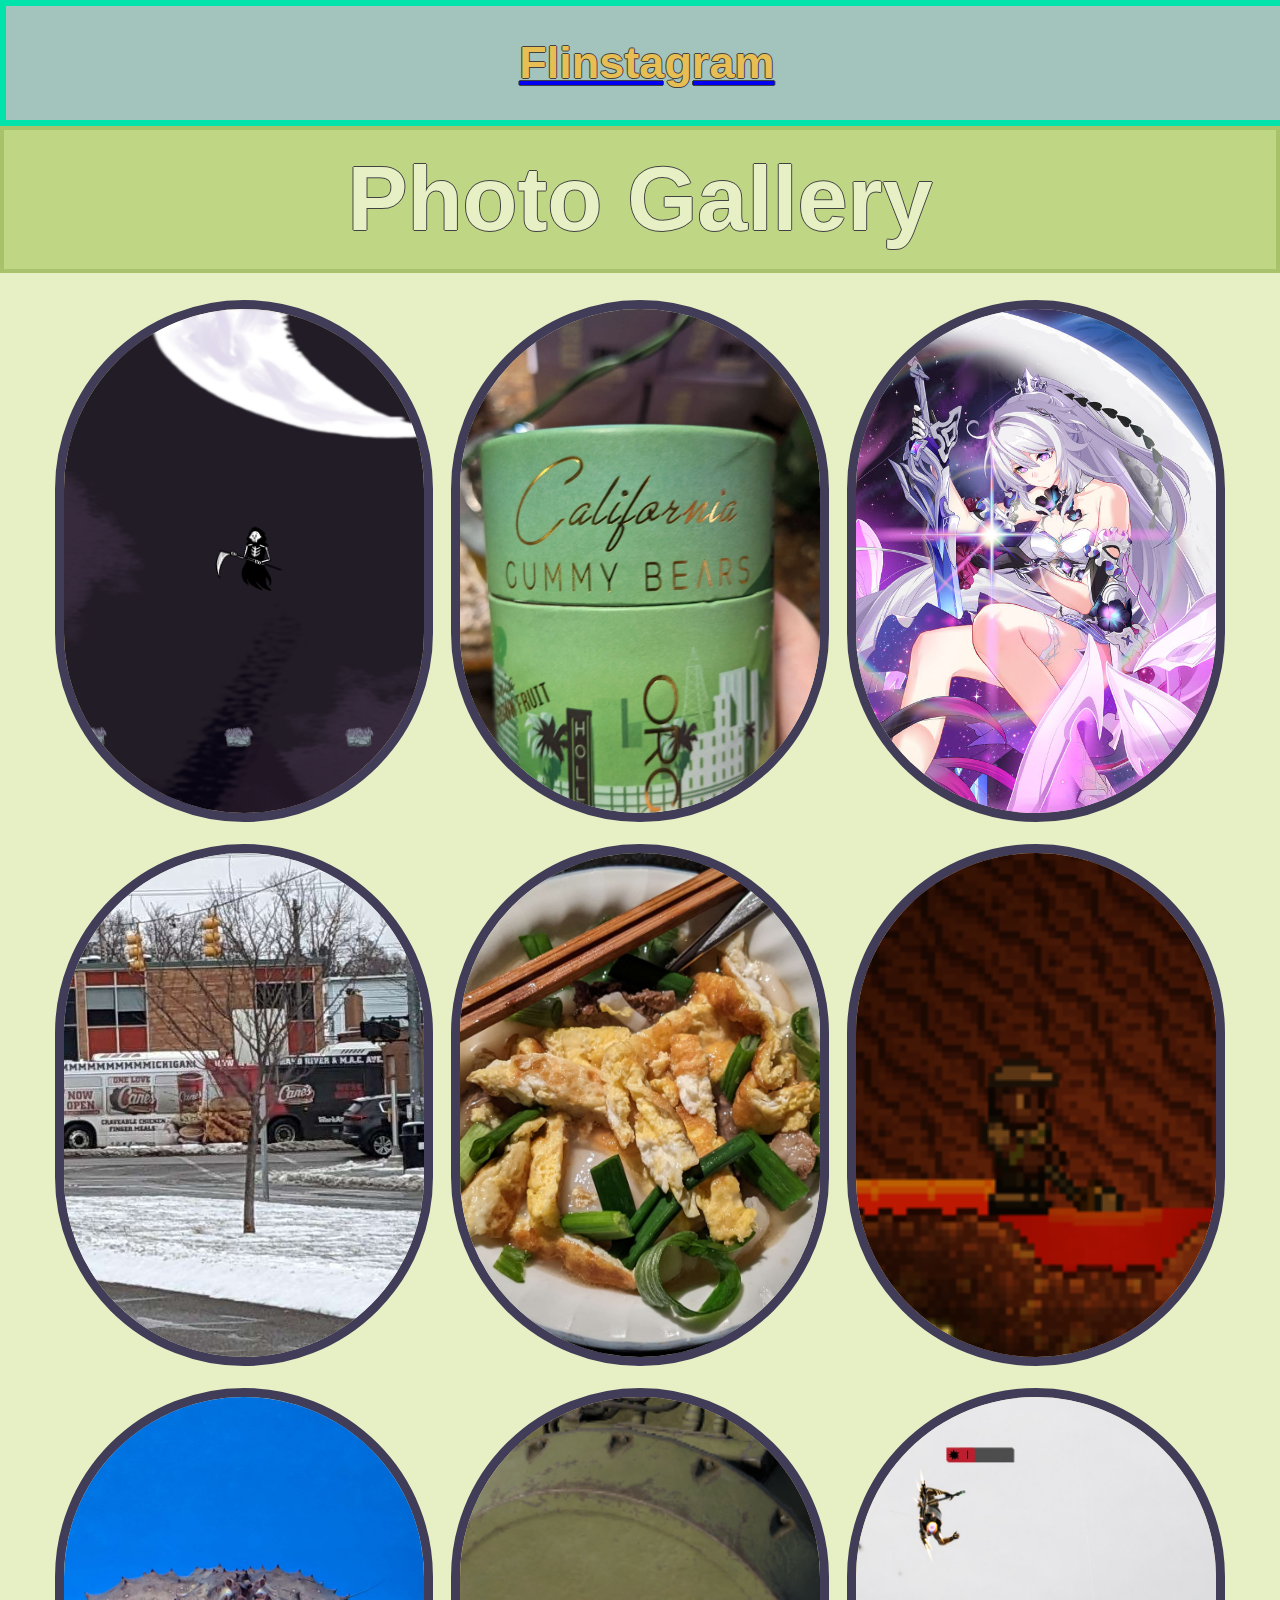
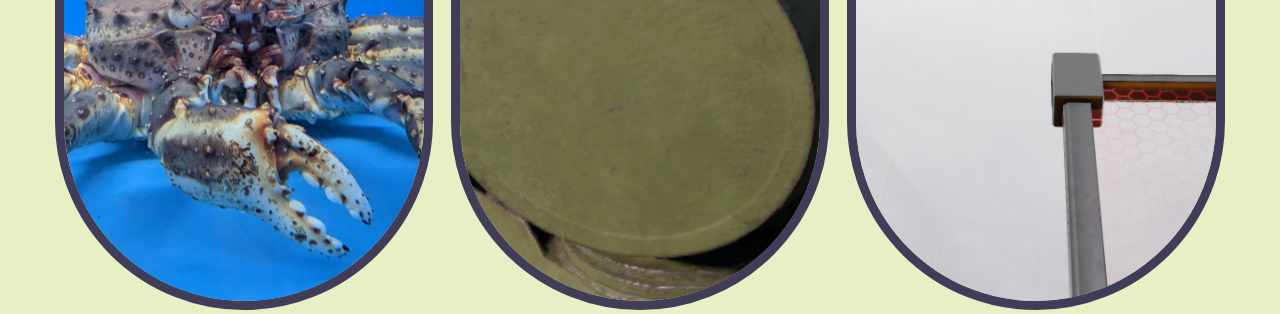
<file: index.html>
<!DOCTYPE html>
<html lang="en">
  <head>
    <meta charset="UTF-8">
    <meta name="viewport" content="width=device-width, initial-scale=1.0">
    <meta http-equiv="X-UA-Compatible" content="ie=edge">
    <title>Title</title>
    <link rel="stylesheet" href="screen.css">
  </head>
  <body>
    <script src="index.js"></script>
    
    <a href="index.html">
      <header class="Header">
        <h1>Flinstagram</h1>
      </header>
    </a>

    <section class="Content">
      <h2>Photo Gallery</h2>
      <div id = "Photo_gallery">
        <a href="image_1.html"><img src="Grim_Gathering_Moon.png" alt="2D sprite game with a reaper platforming underneath a moon" draggable="false"></a>
        <a href="image_2.html"><img src="Gummy_bears.jpg" alt="Opaque green tube labeled California Gummy Bears" draggable="false"></a>
        <a href="image_3.html"><img src="Herrscherer_Finality.jpg" alt="Anime girl dressed in white with purple accents with sword, sitting looking at shining object, space and planets in background" draggable="false"></a>
        <a href="image_4.html"><img src="Raising_Caines_bus.jpg" alt="Bus in intersection covered with Raising Caine's advertisements" draggable="false"></a>
        <a href="image_5.html"><img src="Rice_cake_soup.jpg" alt="Rice cake soup in a bowl with chopsticks layed over" draggable="false"></a>
        <a href="image_6.html"><img src="This_is_fine_Terraria.png" alt="Terraria golfer NPC golfing in the underground dessert near lava" draggable="false"></a>
        <a href="image_7.html"><img src="Time_for_crab.jpg" alt="King crab in tank looking at camera" draggable="false"></a>
        <a href="image_8.html"><img src="Tunguska_barrels.png" alt="45 degree lookdown at 2S6 'Tunguska' barrels in the game War Thunder" draggable="false"></a>
        <a href="image_9.html"><img src="XCom_2_look_up.jpg" alt="Sci fi soldier shooting at alien with alien dropship in background" draggable="false"></a>
      </div>
    </section>
  </body>
</html>
</file>
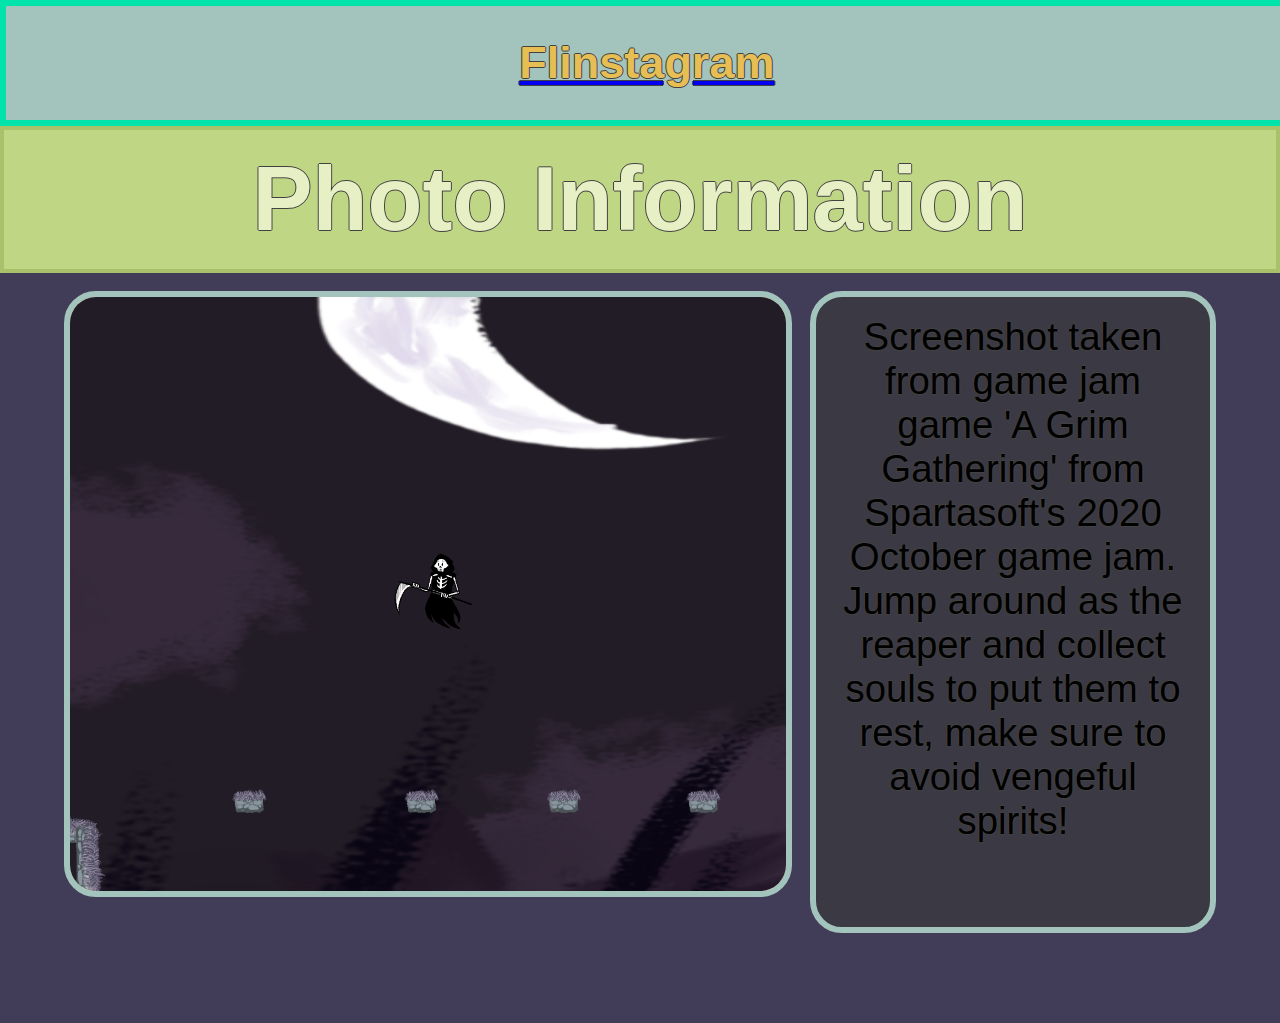
<file: image_1.html>
<!DOCTYPE html>
<html lang="en">
  <head>
    <meta charset="UTF-8">
    <meta name="viewport" content="width=device-width, initial-scale=1.0">
    <meta http-equiv="X-UA-Compatible" content="ie=edge">
    <title>Title</title>
    <link rel="stylesheet" href="screen.css">
  </head>
  <body>
    <a href="index.html">
      <header class="Header">
        <h1>Flinstagram</h1>
      </header>
    </a>

    <section class="Content">
      <h2>Photo Information</h2>
      <div class = "Photo_information">
        <img src="Grim_Gathering_Moon.png" alt="2D sprite game with a reaper platforming underneath a moon">
        <div class = "Information_text">
          Screenshot taken from game jam game 'A Grim Gathering' from Spartasoft's 2020 October game jam.
          Jump around as the reaper and collect souls to put them to rest, make sure to avoid vengeful spirits!
        </div>
      </div>
    </section>
  </body>
</html>
</file>
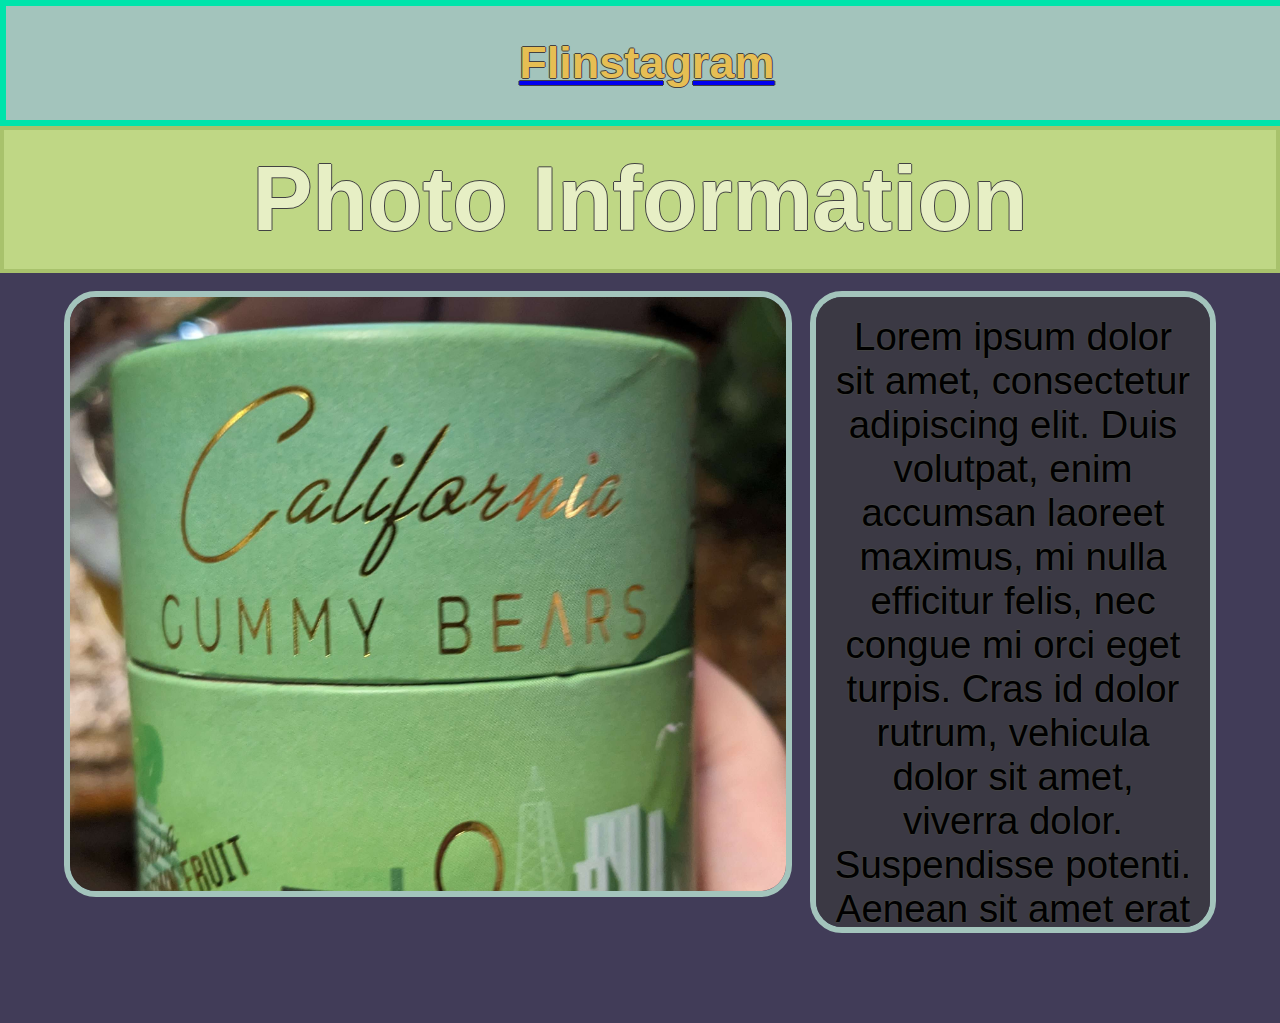
<file: image_2.html>
<!DOCTYPE html>
<html lang="en">
  <head>
    <meta charset="UTF-8">
    <meta name="viewport" content="width=device-width, initial-scale=1.0">
    <meta http-equiv="X-UA-Compatible" content="ie=edge">
    <title>Title</title>
    <link rel="stylesheet" href="screen.css">
  </head>
  <body>
    <a href="index.html">
      <header class="Header">
        <h1>Flinstagram</h1>
      </header>
    </a>

    <section class="Content">
      <h2>Photo Information</h2>
      <div class = "Photo_information">
        <img src="Gummy_bears.jpg" alt="Opaque green tube labeled California Gummy Bears">
        <div class = "Information_text">
          Lorem ipsum dolor sit amet, consectetur adipiscing elit. Duis volutpat, enim accumsan laoreet maximus, mi nulla efficitur felis, nec congue mi orci eget turpis. Cras id dolor rutrum, vehicula dolor sit amet, viverra dolor. Suspendisse potenti. Aenean sit amet erat nunc. Etiam eget purus facilisis risus fermentum finibus. Integer porttitor in massa at gravida. In porta leo nec scelerisque tincidunt. Maecenas commodo dolor quis mi varius, et tempor quam euismod. Fusce feugiat, enim eu bibendum lobortis, leo purus iaculis libero, ut aliquet sapien metus nec odio. Donec sit amet aliquet lectus. Donec sed tristique est. Aenean euismod ullamcorper turpis, ut venenatis magna feugiat a. Aenean bibendum, sapien vel vestibulum accumsan, elit elit egestas nisi, quis maximus leo risus vitae erat. Etiam dolor diam, placerat eu sodales rhoncus, dictum vitae purus. 
        </div>
      </div>
    </section>
  </body>
</html>
</file>
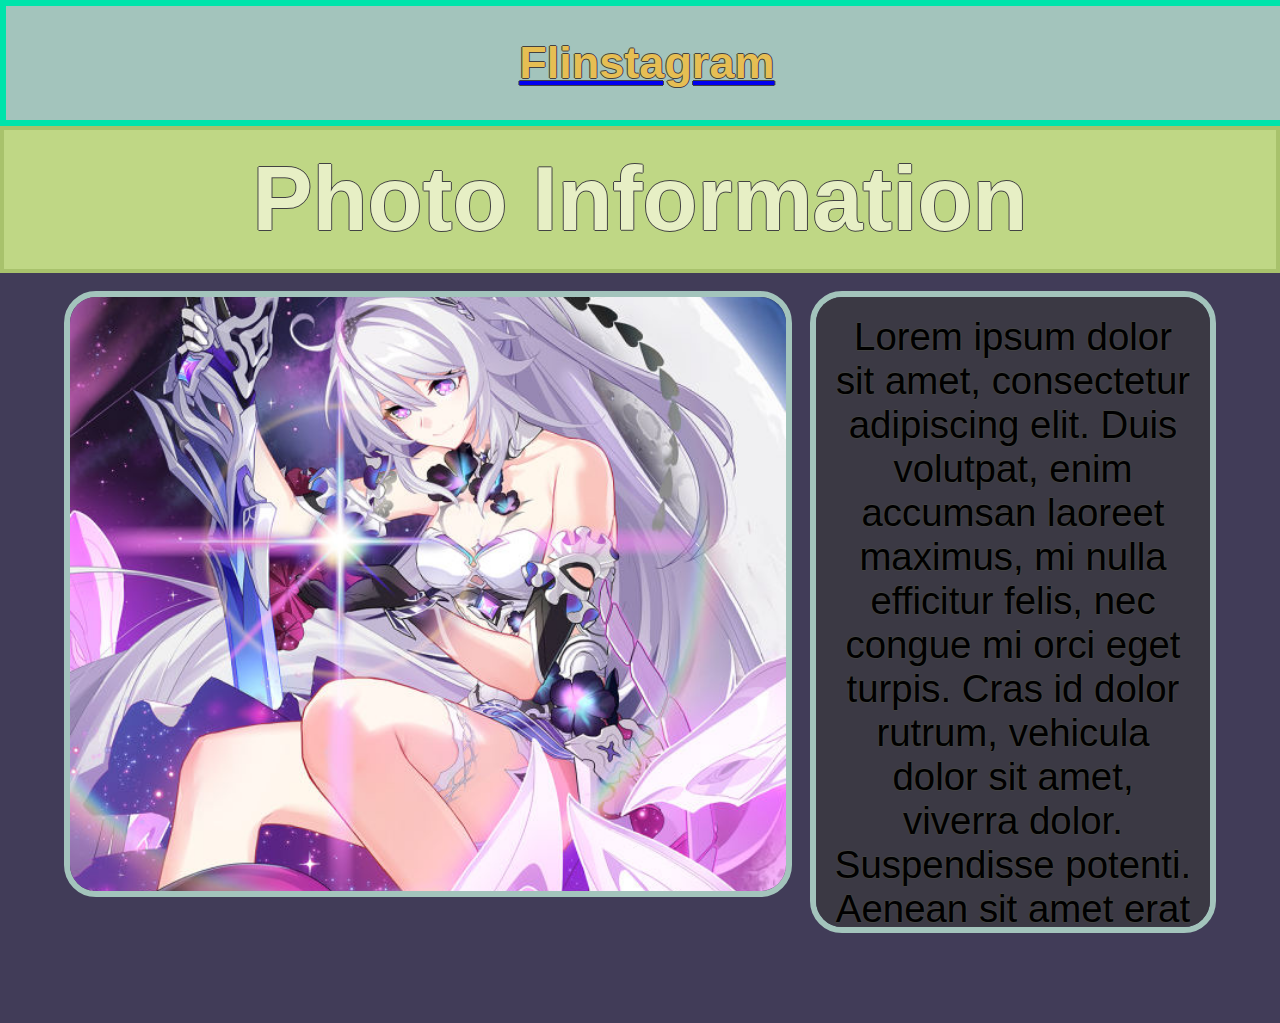
<file: image_3.html>
<!DOCTYPE html>
<html lang="en">
  <head>
    <meta charset="UTF-8">
    <meta name="viewport" content="width=device-width, initial-scale=1.0">
    <meta http-equiv="X-UA-Compatible" content="ie=edge">
    <title>Title</title>
    <link rel="stylesheet" href="screen.css">
  </head>
  <body>
    <a href="index.html">
      <header class="Header">
        <h1>Flinstagram</h1>
      </header>
    </a>

    <section class="Content">
      <h2>Photo Information</h2>
      <div class = "Photo_information">
        <img src="Herrscherer_Finality.jpg" alt="Anime girl dressed in white with purple accents with sword, sitting looking at shining object, space and planets in background">
        <div class = "Information_text">
          Lorem ipsum dolor sit amet, consectetur adipiscing elit. Duis volutpat, enim accumsan laoreet maximus, mi nulla efficitur felis, nec congue mi orci eget turpis. Cras id dolor rutrum, vehicula dolor sit amet, viverra dolor. Suspendisse potenti. Aenean sit amet erat nunc. Etiam eget purus facilisis risus fermentum finibus. Integer porttitor in massa at gravida. In porta leo nec scelerisque tincidunt. Maecenas commodo dolor quis mi varius, et tempor quam euismod. Fusce feugiat, enim eu bibendum lobortis, leo purus iaculis libero, ut aliquet sapien metus nec odio. Donec sit amet aliquet lectus. Donec sed tristique est. Aenean euismod ullamcorper turpis, ut venenatis magna feugiat a. Aenean bibendum, sapien vel vestibulum accumsan, elit elit egestas nisi, quis maximus leo risus vitae erat. Etiam dolor diam, placerat eu sodales rhoncus, dictum vitae purus. 
        </div>
      </div>
    </section>
  </body>
</html>
</file>
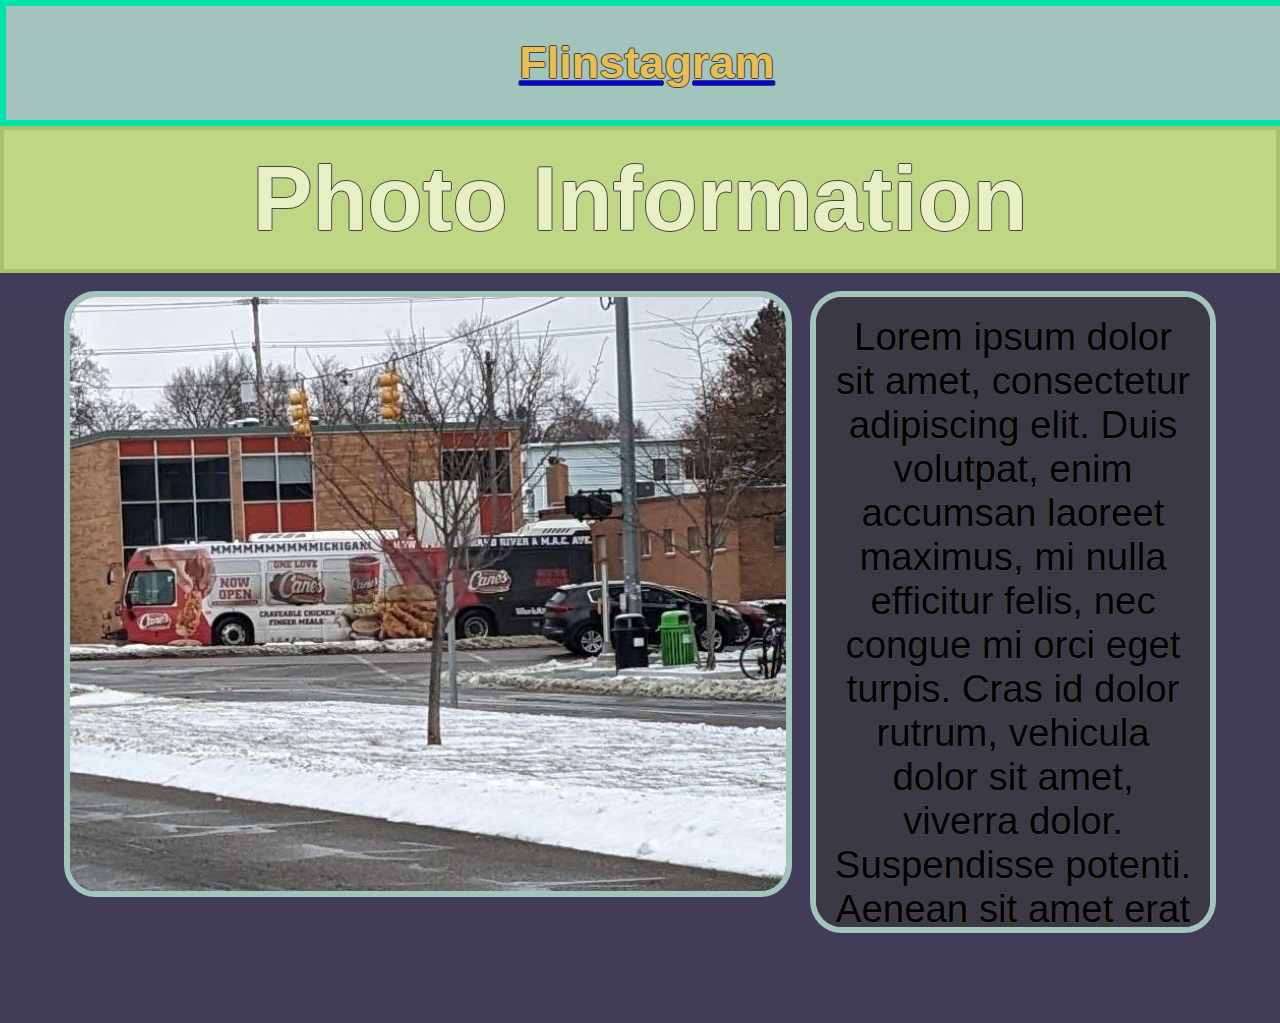
<file: image_4.html>
<!DOCTYPE html>
<html lang="en">
  <head>
    <meta charset="UTF-8">
    <meta name="viewport" content="width=device-width, initial-scale=1.0">
    <meta http-equiv="X-UA-Compatible" content="ie=edge">
    <title>Title</title>
    <link rel="stylesheet" href="screen.css">
  </head>
  <body>
    <a href="index.html">
      <header class="Header">
        <h1>Flinstagram</h1>
      </header>
    </a>

    <section class="Content">
      <h2>Photo Information</h2>
      <div class = "Photo_information">
        <img src="Raising_Caines_bus.jpg" alt="Bus in intersection covered with Raising Caine's advertisements">
        <div class = "Information_text">
          Lorem ipsum dolor sit amet, consectetur adipiscing elit. Duis volutpat, enim accumsan laoreet maximus, mi nulla efficitur felis, nec congue mi orci eget turpis. Cras id dolor rutrum, vehicula dolor sit amet, viverra dolor. Suspendisse potenti. Aenean sit amet erat nunc. Etiam eget purus facilisis risus fermentum finibus. Integer porttitor in massa at gravida. In porta leo nec scelerisque tincidunt. Maecenas commodo dolor quis mi varius, et tempor quam euismod. Fusce feugiat, enim eu bibendum lobortis, leo purus iaculis libero, ut aliquet sapien metus nec odio. Donec sit amet aliquet lectus. Donec sed tristique est. Aenean euismod ullamcorper turpis, ut venenatis magna feugiat a. Aenean bibendum, sapien vel vestibulum accumsan, elit elit egestas nisi, quis maximus leo risus vitae erat. Etiam dolor diam, placerat eu sodales rhoncus, dictum vitae purus. 
        </div>
      </div>
    </section>
  </body>
</html>
</file>
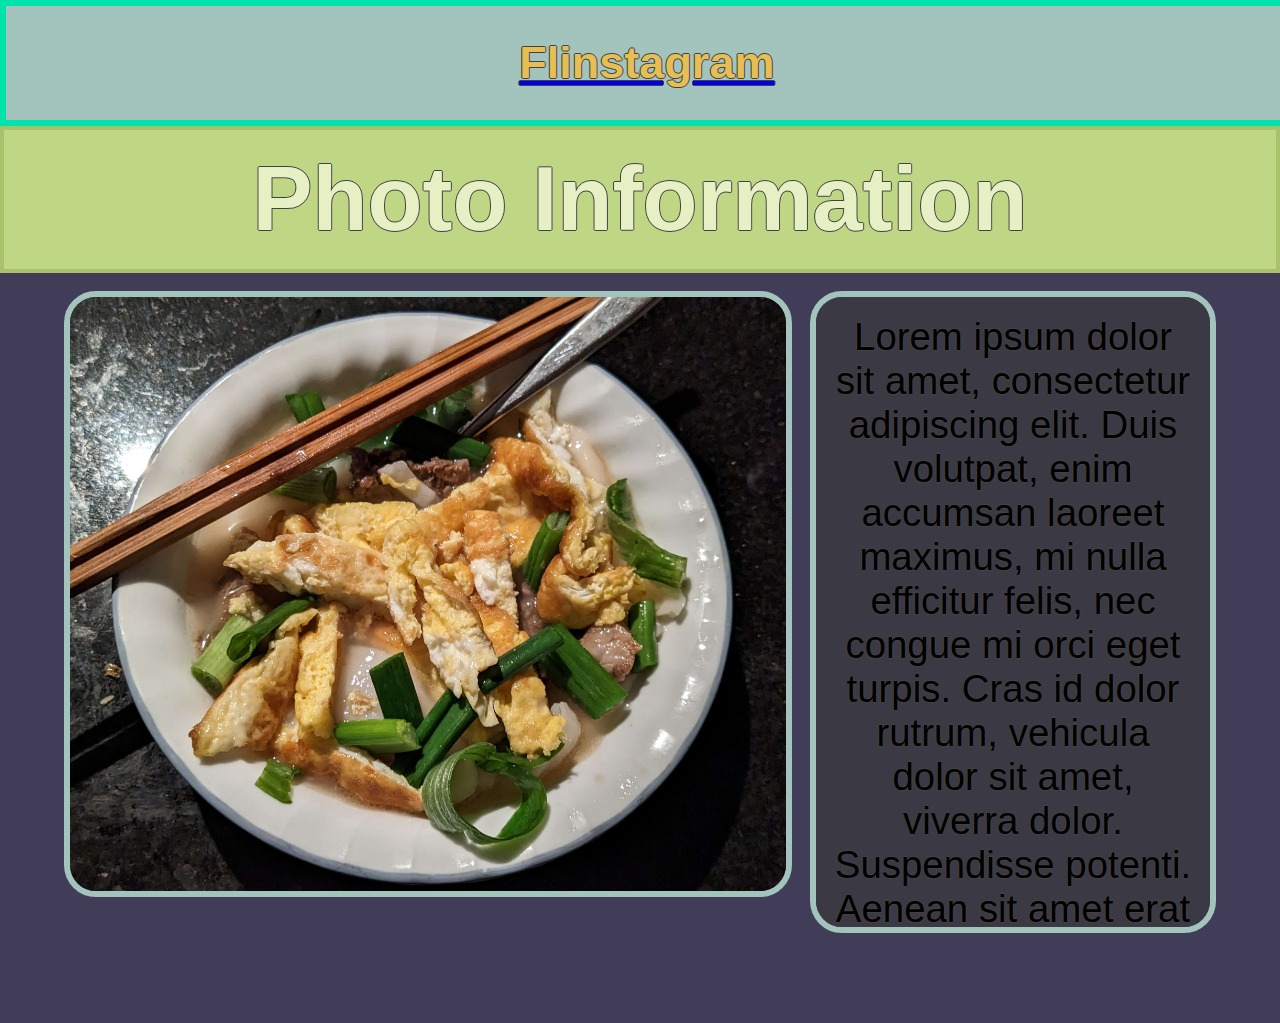
<file: image_5.html>
<!DOCTYPE html>
<html lang="en">
  <head>
    <meta charset="UTF-8">
    <meta name="viewport" content="width=device-width, initial-scale=1.0">
    <meta http-equiv="X-UA-Compatible" content="ie=edge">
    <title>Title</title>
    <link rel="stylesheet" href="screen.css">
  </head>
  <body>
    <a href="index.html">
      <header class="Header">
        <h1>Flinstagram</h1>
      </header>
    </a>

    <section class="Content">
      <h2>Photo Information</h2>
      <div class = "Photo_information">
        <img src="Rice_cake_soup.jpg" alt="Rice cake soup in a bowl with chopsticks layed over">
        <div class = "Information_text">
          Lorem ipsum dolor sit amet, consectetur adipiscing elit. Duis volutpat, enim accumsan laoreet maximus, mi nulla efficitur felis, nec congue mi orci eget turpis. Cras id dolor rutrum, vehicula dolor sit amet, viverra dolor. Suspendisse potenti. Aenean sit amet erat nunc. Etiam eget purus facilisis risus fermentum finibus. Integer porttitor in massa at gravida. In porta leo nec scelerisque tincidunt. Maecenas commodo dolor quis mi varius, et tempor quam euismod. Fusce feugiat, enim eu bibendum lobortis, leo purus iaculis libero, ut aliquet sapien metus nec odio. Donec sit amet aliquet lectus. Donec sed tristique est. Aenean euismod ullamcorper turpis, ut venenatis magna feugiat a. Aenean bibendum, sapien vel vestibulum accumsan, elit elit egestas nisi, quis maximus leo risus vitae erat. Etiam dolor diam, placerat eu sodales rhoncus, dictum vitae purus. 
        </div>
      </div>
    </section>
  </body>
</html>
</file>
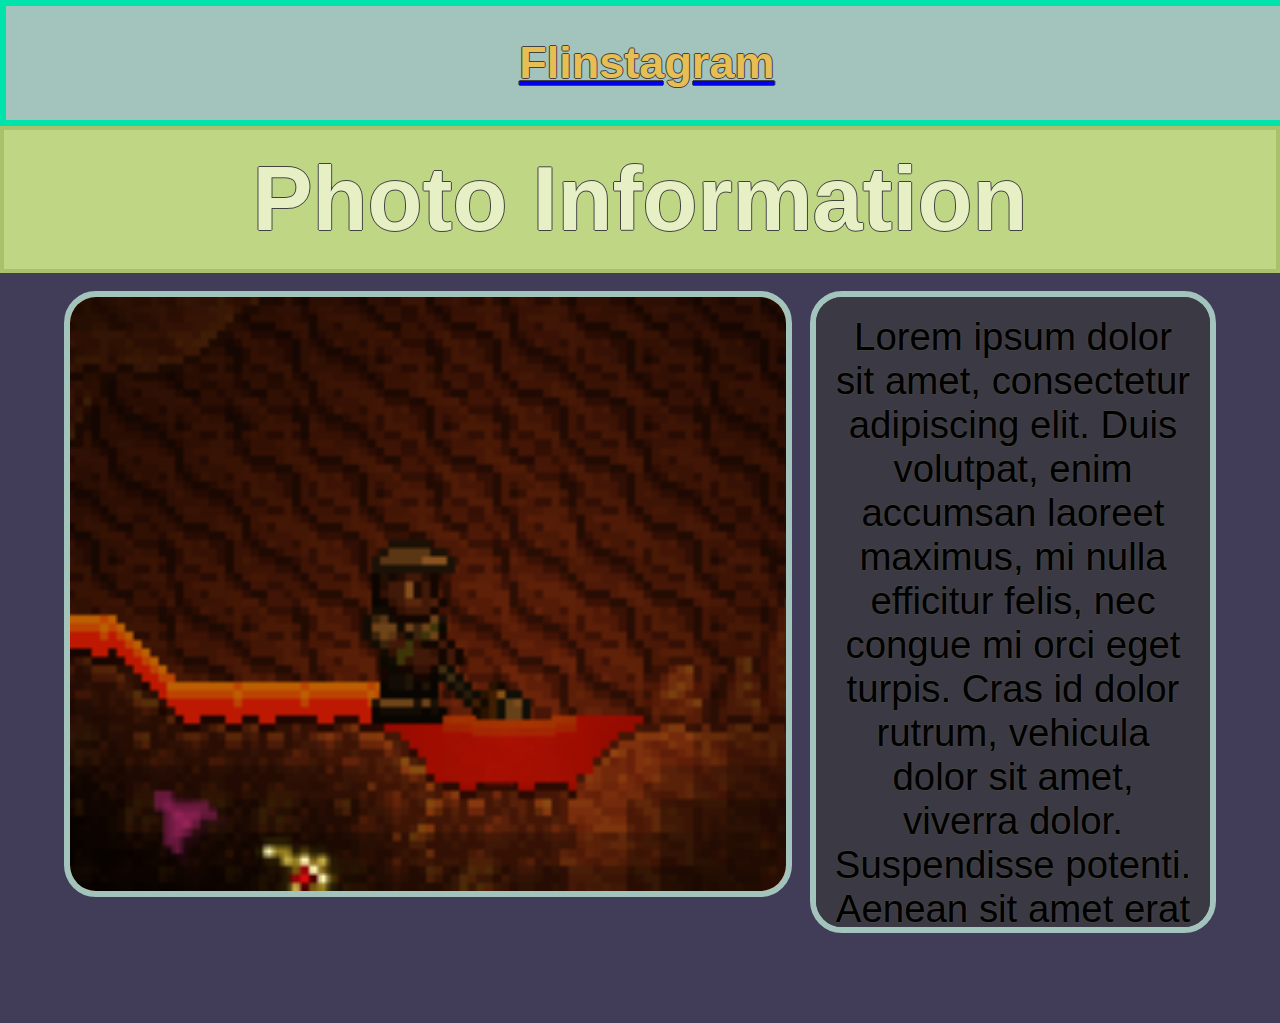
<file: image_6.html>
<!DOCTYPE html>
<html lang="en">
  <head>
    <meta charset="UTF-8">
    <meta name="viewport" content="width=device-width, initial-scale=1.0">
    <meta http-equiv="X-UA-Compatible" content="ie=edge">
    <title>Title</title>
    <link rel="stylesheet" href="screen.css">
  </head>
  <body>
    <a href="index.html">
      <header class="Header">
        <h1>Flinstagram</h1>
      </header>
    </a>

    <section class="Content">
      <h2>Photo Information</h2>
      <div class = "Photo_information">
        <img src="This_is_fine_Terraria.png" alt="Terraria golfer NPC golfing in the underground dessert near lava">
        <div class = "Information_text">
          Lorem ipsum dolor sit amet, consectetur adipiscing elit. Duis volutpat, enim accumsan laoreet maximus, mi nulla efficitur felis, nec congue mi orci eget turpis. Cras id dolor rutrum, vehicula dolor sit amet, viverra dolor. Suspendisse potenti. Aenean sit amet erat nunc. Etiam eget purus facilisis risus fermentum finibus. Integer porttitor in massa at gravida. In porta leo nec scelerisque tincidunt. Maecenas commodo dolor quis mi varius, et tempor quam euismod. Fusce feugiat, enim eu bibendum lobortis, leo purus iaculis libero, ut aliquet sapien metus nec odio. Donec sit amet aliquet lectus. Donec sed tristique est. Aenean euismod ullamcorper turpis, ut venenatis magna feugiat a. Aenean bibendum, sapien vel vestibulum accumsan, elit elit egestas nisi, quis maximus leo risus vitae erat. Etiam dolor diam, placerat eu sodales rhoncus, dictum vitae purus. 
        </div>
      </div>
    </section>
  </body>
</html>
</file>
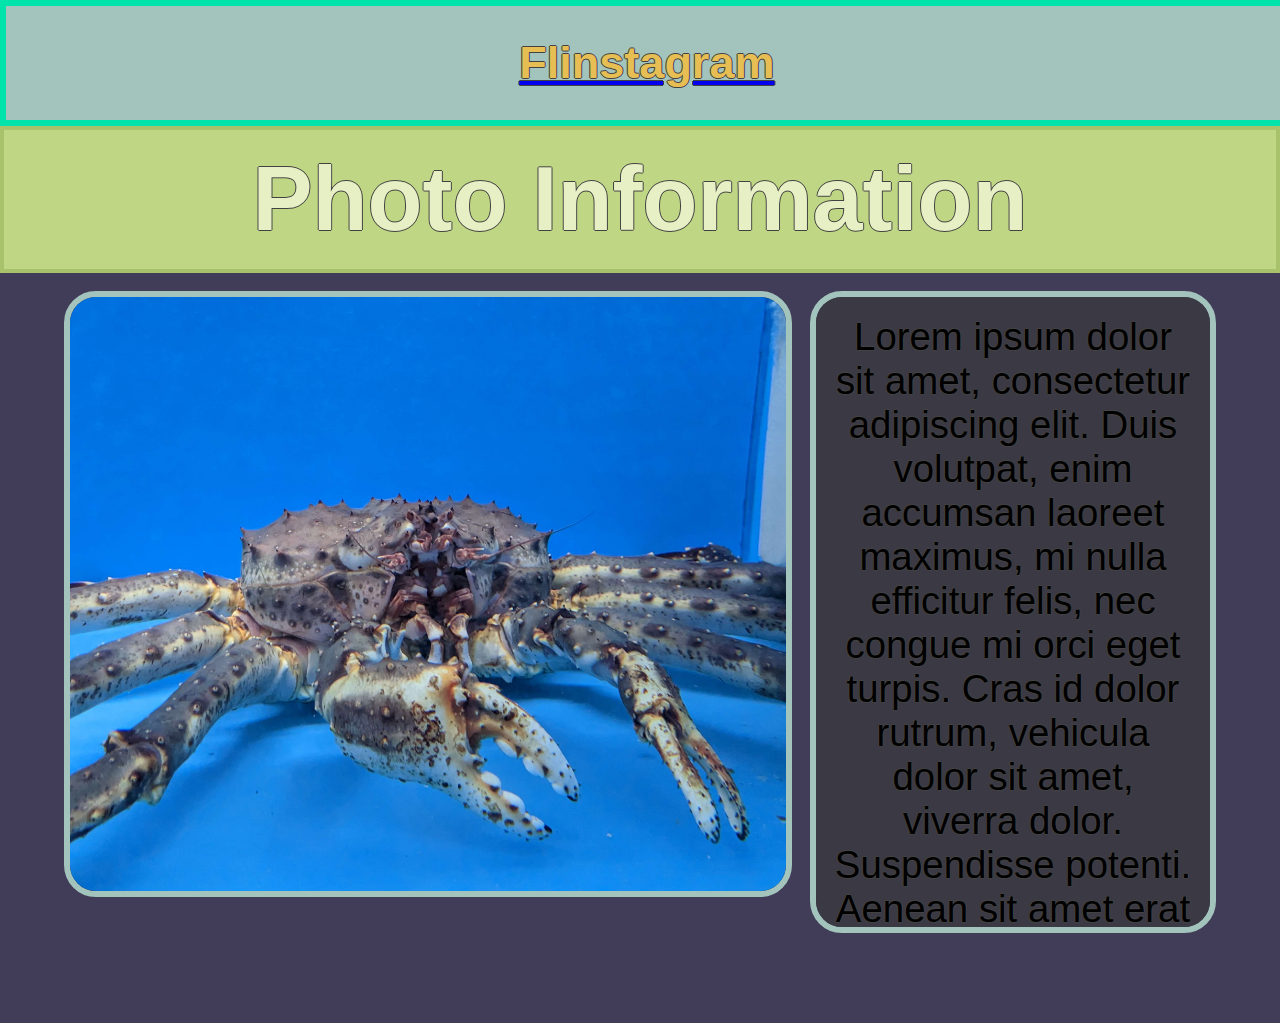
<file: image_7.html>
<!DOCTYPE html>
<html lang="en">
  <head>
    <meta charset="UTF-8">
    <meta name="viewport" content="width=device-width, initial-scale=1.0">
    <meta http-equiv="X-UA-Compatible" content="ie=edge">
    <title>Title</title>
    <link rel="stylesheet" href="screen.css">
  </head>
  <body>
    <a href="index.html">
      <header class="Header">
        <h1>Flinstagram</h1>
      </header>
    </a>

    <section class="Content">
      <h2>Photo Information</h2>
      <div class = "Photo_information">
        <img src="Time_for_crab.jpg" alt="King crab in tank looking at camera">
        <div class = "Information_text">
          Lorem ipsum dolor sit amet, consectetur adipiscing elit. Duis volutpat, enim accumsan laoreet maximus, mi nulla efficitur felis, nec congue mi orci eget turpis. Cras id dolor rutrum, vehicula dolor sit amet, viverra dolor. Suspendisse potenti. Aenean sit amet erat nunc. Etiam eget purus facilisis risus fermentum finibus. Integer porttitor in massa at gravida. In porta leo nec scelerisque tincidunt. Maecenas commodo dolor quis mi varius, et tempor quam euismod. Fusce feugiat, enim eu bibendum lobortis, leo purus iaculis libero, ut aliquet sapien metus nec odio. Donec sit amet aliquet lectus. Donec sed tristique est. Aenean euismod ullamcorper turpis, ut venenatis magna feugiat a. Aenean bibendum, sapien vel vestibulum accumsan, elit elit egestas nisi, quis maximus leo risus vitae erat. Etiam dolor diam, placerat eu sodales rhoncus, dictum vitae purus. 
        </div>
      </div>
    </section>
  </body>
</html>
</file>
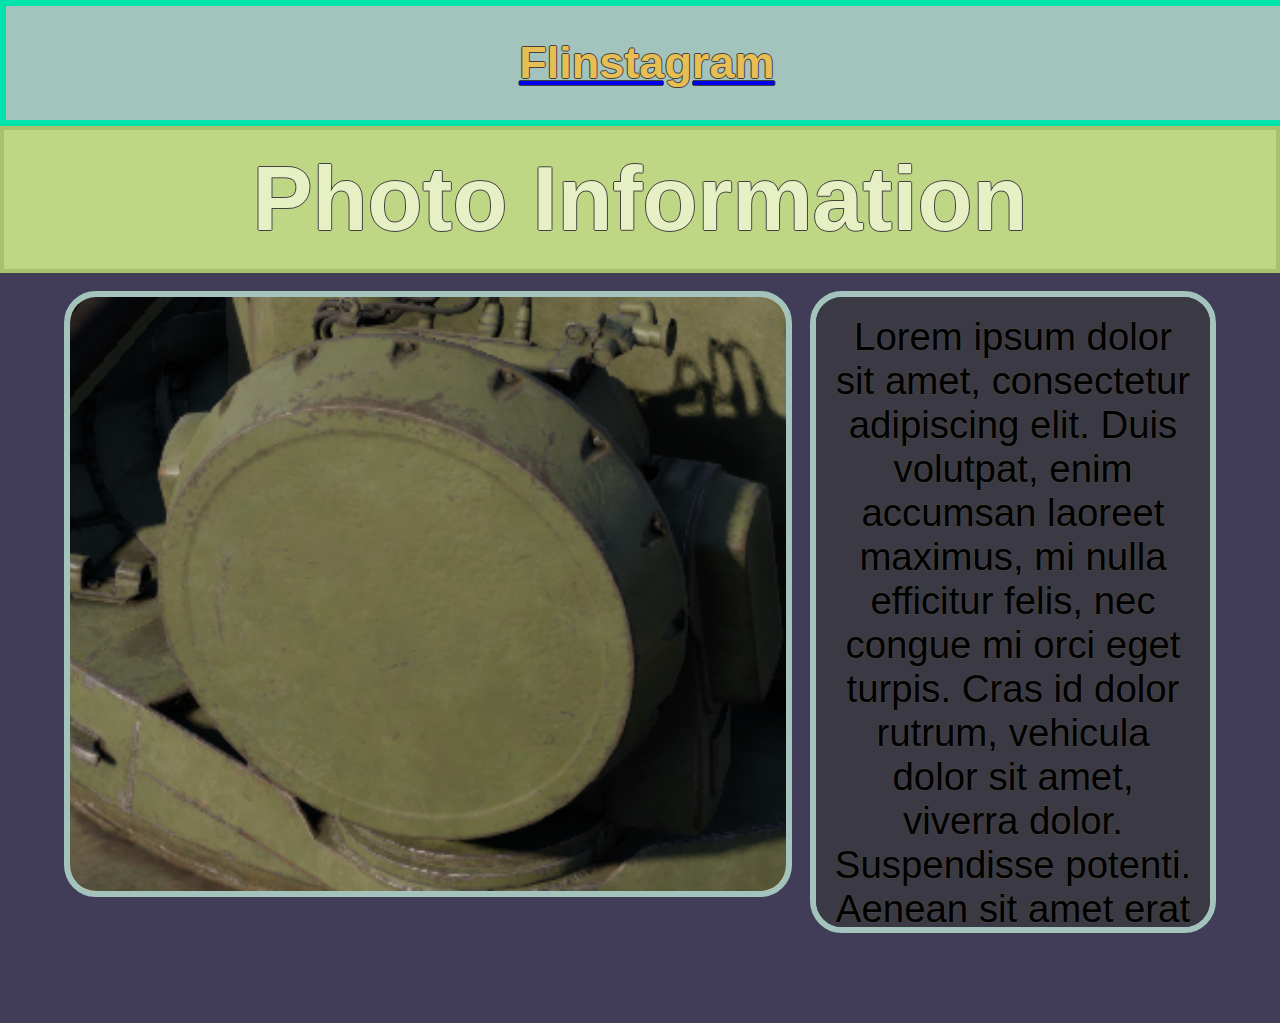
<file: image_8.html>
<!DOCTYPE html>
<html lang="en">
  <head>
    <meta charset="UTF-8">
    <meta name="viewport" content="width=device-width, initial-scale=1.0">
    <meta http-equiv="X-UA-Compatible" content="ie=edge">
    <title>Title</title>
    <link rel="stylesheet" href="screen.css">
  </head>
  <body>
    <a href="index.html">
      <header class="Header">
        <h1>Flinstagram</h1>
      </header>
    </a>

    <section class="Content">
      <h2>Photo Information</h2>
      <div class = "Photo_information">
        <img src="Tunguska_barrels.png" alt="45 degree lookdown at 2S6 'Tunguska' barrels in the game War Thunder">
        <div class = "Information_text">
          Lorem ipsum dolor sit amet, consectetur adipiscing elit. Duis volutpat, enim accumsan laoreet maximus, mi nulla efficitur felis, nec congue mi orci eget turpis. Cras id dolor rutrum, vehicula dolor sit amet, viverra dolor. Suspendisse potenti. Aenean sit amet erat nunc. Etiam eget purus facilisis risus fermentum finibus. Integer porttitor in massa at gravida. In porta leo nec scelerisque tincidunt. Maecenas commodo dolor quis mi varius, et tempor quam euismod. Fusce feugiat, enim eu bibendum lobortis, leo purus iaculis libero, ut aliquet sapien metus nec odio. Donec sit amet aliquet lectus. Donec sed tristique est. Aenean euismod ullamcorper turpis, ut venenatis magna feugiat a. Aenean bibendum, sapien vel vestibulum accumsan, elit elit egestas nisi, quis maximus leo risus vitae erat. Etiam dolor diam, placerat eu sodales rhoncus, dictum vitae purus. 
        </div>
      </div>
    </section>
  </body>
</html>
</file>
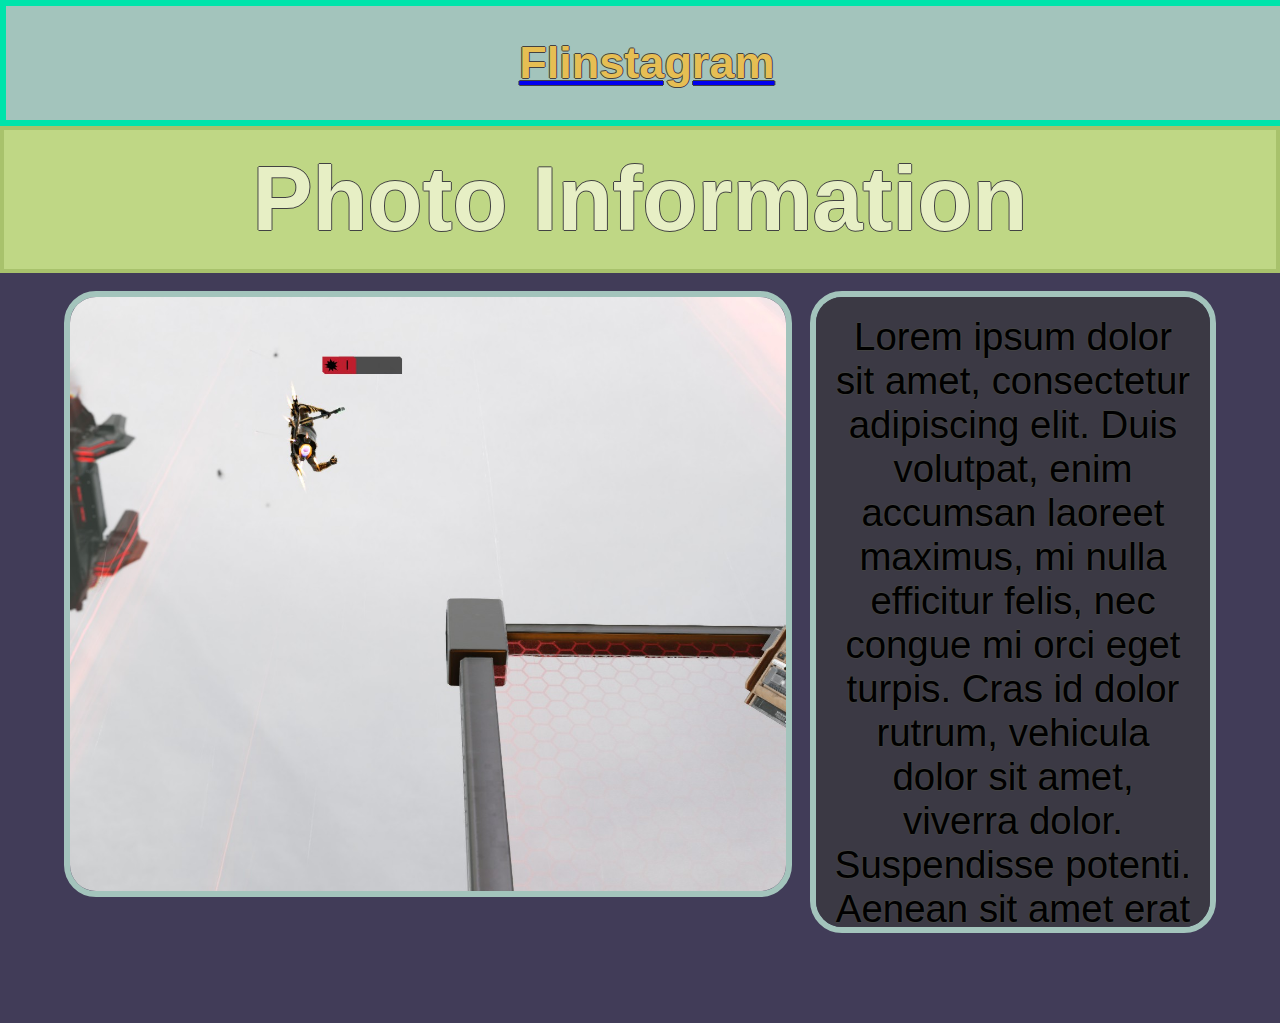
<file: image_9.html>
<!DOCTYPE html>
<html lang="en">
  <head>
    <meta charset="UTF-8">
    <meta name="viewport" content="width=device-width, initial-scale=1.0">
    <meta http-equiv="X-UA-Compatible" content="ie=edge">
    <title>Title</title>
    <link rel="stylesheet" href="screen.css">
  </head>
  <body>
    <a href="index.html">
      <header class="Header">
        <h1>Flinstagram</h1>
      </header>
    </a>

    <section class="Content">
      <h2>Photo Information</h2>
      <div class = "Photo_information">
        <img src="XCom_2_look_up.jpg" alt="Sci fi soldier shooting at alien with alien dropship in background">
        <div class = "Information_text">
          Lorem ipsum dolor sit amet, consectetur adipiscing elit. Duis volutpat, enim accumsan laoreet maximus, mi nulla efficitur felis, nec congue mi orci eget turpis. Cras id dolor rutrum, vehicula dolor sit amet, viverra dolor. Suspendisse potenti. Aenean sit amet erat nunc. Etiam eget purus facilisis risus fermentum finibus. Integer porttitor in massa at gravida. In porta leo nec scelerisque tincidunt. Maecenas commodo dolor quis mi varius, et tempor quam euismod. Fusce feugiat, enim eu bibendum lobortis, leo purus iaculis libero, ut aliquet sapien metus nec odio. Donec sit amet aliquet lectus. Donec sed tristique est. Aenean euismod ullamcorper turpis, ut venenatis magna feugiat a. Aenean bibendum, sapien vel vestibulum accumsan, elit elit egestas nisi, quis maximus leo risus vitae erat. Etiam dolor diam, placerat eu sodales rhoncus, dictum vitae purus. 
        </div>
      </div>
    </section>
  </body>
</html>
</file>
<file: screen.css>
/* Add screen styles below */
body
{
    margin: 0;
    background-color: #413C58;
    font-family: Arial, Helvetica, sans-serif;
}

.Header
{
    transition-duration: 0.35s;
    position: sticky;
    top: 0px;
    background-color: #A3C4BC; 
    border: 0.5vmin solid #7ea59b; 
    color: #F2DDa4;
    text-shadow: 0px 1px #424242, 1px 0px #424242, 0px -1px #424242, -1px 0px #424242;
    text-align: center;
    width: 100vw;
    padding: 0.1vmin;
}
.Header:hover
{
    transition-duration: 0.35s;
    font-size: 5.5vmin;
    color:#e6be53;
    border: 0.75vmin solid #00e4ab; 
    z-index: 1;
}
h1
{
    font-size: 5vmin;
}

.Content
{
    text-align: center;
    text-shadow: 0px 1px #424242, 1px 0px #424242, 0px -1px #424242, -1px 0px #424242;
    margin: 0 auto;
}

h2
{
    border: 0.5vmin solid #a8c26c;
    font-size: 10vmin;
    background-color: #bfd785;
    color: #E7EFC5;
    margin: 0 auto;
    padding: 2vmin;
}

#Photo_gallery
{
    padding-top: 3vmin;
    background-color: #E7EFC5;
    display: flex;
    gap: 2vmin;
    justify-content: center;
    flex-wrap: wrap;
}

#Photo_gallery img
{
    transition-duration: 0.35s;
    border: 1vmin solid #413C58;
    border-radius: 25rem;
    background-color: #F2DDa4;
    width: 40vmin;
    height: 56vmin;
    object-fit: cover;
    object-position: center;
}

#Photo_gallery img:Hover
{
    transition-duration: 0.35s;
    border: 1.25vmin solid #3f2e8f;
    width: 50vmin;
    height: 66vmin;
    border-radius: 5rem;
    object-fit: contain;
}

.Photo_information
{
    width: 90%;
    margin: 0 auto;
    padding-top: 2vmin;
    padding-bottom: 10vmin;
    padding-left: 5vmin;
    padding-right: 5vmin;
    display: flex;
    justify-content: center;
    overflow: auto;
    gap: 2vmin;
}

.Photo_information img
{
    transition-duration: 0.35s;
    background-color: #F2DDa4;
    border-radius: 2rem;
    border: 0.75vmin solid #A3C4BC;
    width: 50vmin;
    height: 66vmin;
    object-fit: cover;
    flex: 2;
}
.Photo_information img:hover
{
    transition-duration: 0.35s;
    border-radius: 2rem;
    border: 0.75vmin solid #69c7af;
    height: 71vmin;
    object-fit: contain;
}

.Information_text
{
    transition-duration: 0.35s;
    background-color: #3b3944;
    border-radius: 2rem;
    border: 0.75vmin solid #A3C4BC;
    padding: 2vmin;
    height: 66vmin;
    width: 25vmin;
    font-size: 3vmax;
    overflow-y: scroll;
    text-align: center;
    flex: 1;
}
.Information_text:hover
{
    transition-duration: 0.35s;
    border: 0.75vmin solid #69c7af;
    height: 70vmin;
}
</file>
